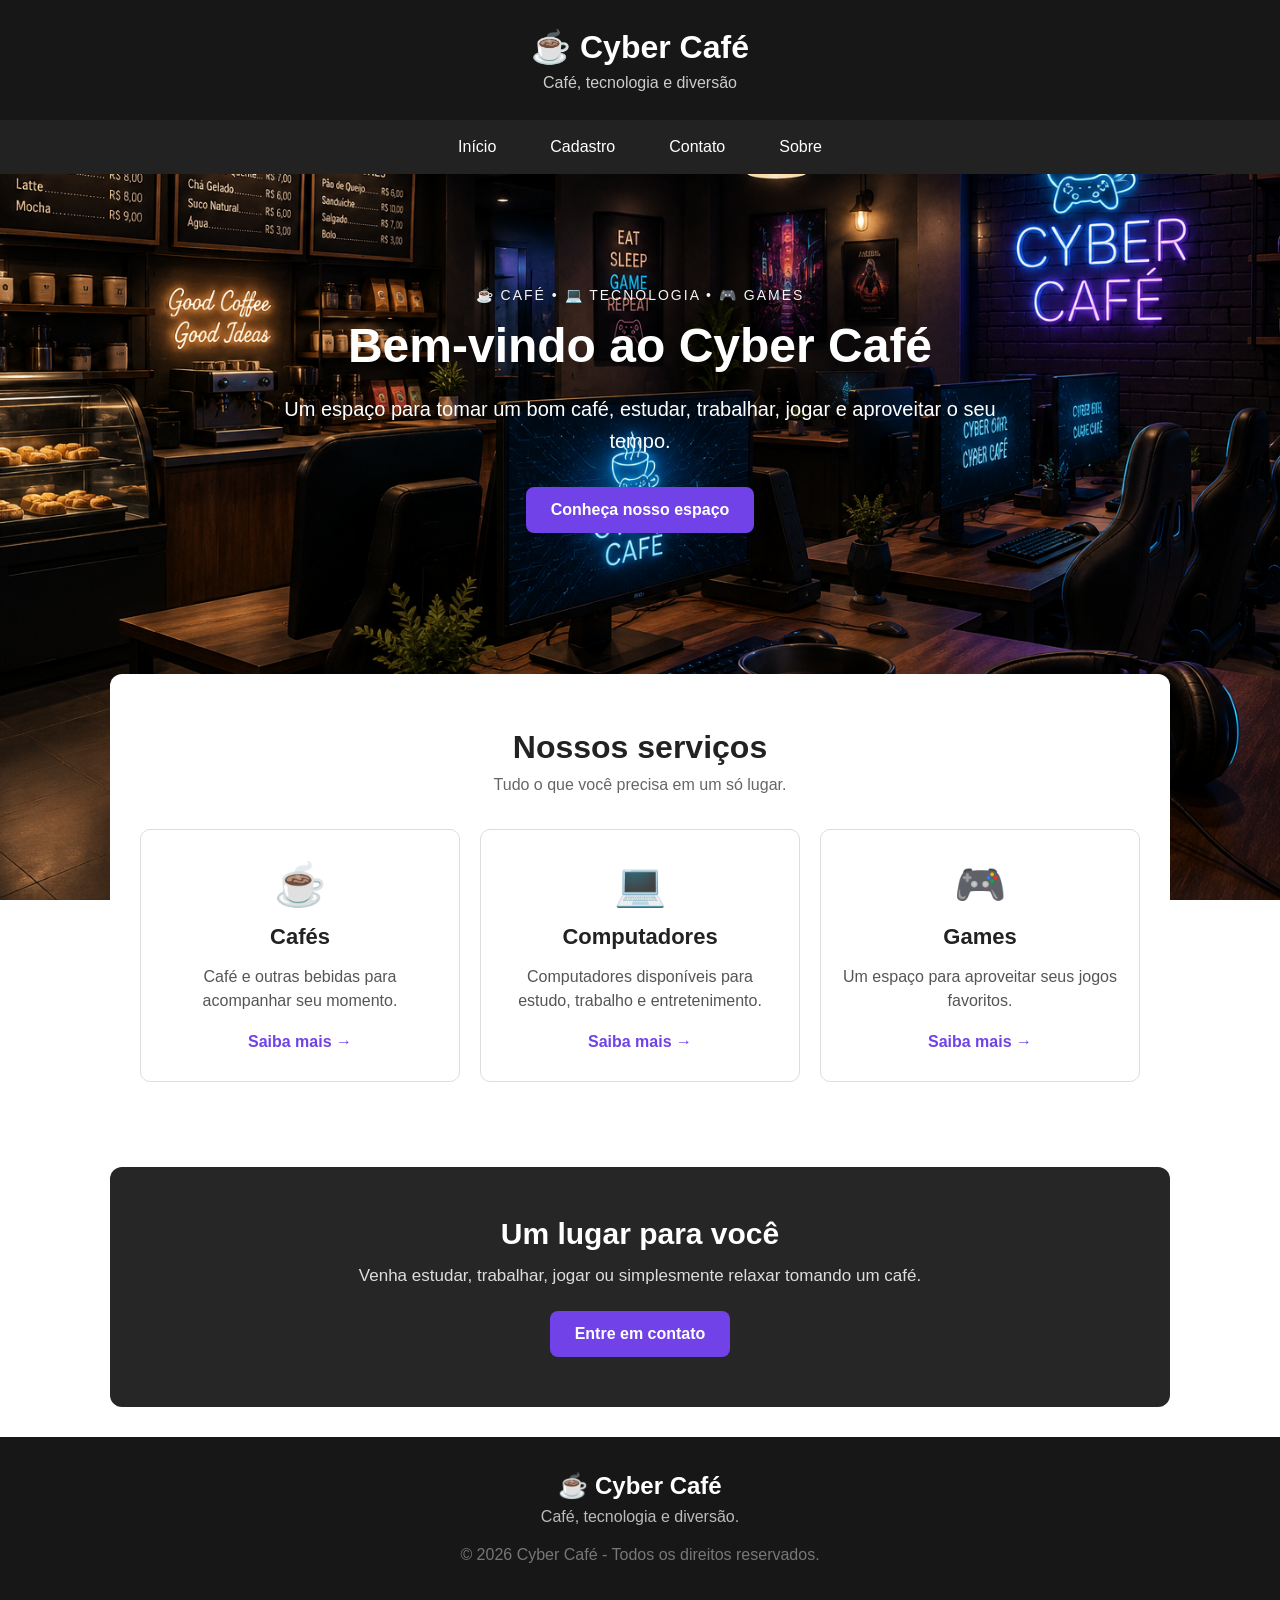
<file: index.html>
<!DOCTYPE html>
<html lang="pt-br">

<head>
    <meta charset="UTF-8">
    <meta name="viewport" content="width=device-width, initial-scale=1.0">
    <title>Cyber Café</title>

    <link rel="stylesheet" href="estilo.css">
</head>

<body>

    <!-- CABEÇALHO -->
    <header>
        <div class="logo">
            ☕ Cyber Café
        </div>
        <p>Café, tecnologia e diversão</p>
    </header>


    <!-- MENU -->
    <nav>
        <a href="index.html">Início</a>
        <a href="cadastro.html">Cadastro</a>
        <a href="contato.html">Contato</a>
        <a href="sobre.html">Sobre</a>
    </nav>


    <!-- CONTEÚDO PRINCIPAL -->
    <main>
         <!-- BANNER -->
        <section class="hero">
            <div class="hero-conteudo">
                <span class="subtitulo">
                    ☕ CAFÉ • 💻 TECNOLOGIA • 🎮 GAMES
                </span>
                <h1>
                    Bem-vindo ao Cyber Café
                </h1>
                <p>
                    Um espaço para tomar um bom café,
                    estudar, trabalhar, jogar e aproveitar
                    o seu tempo.
                </p>
                <a href="#servicos" class="botao">
                    Conheça nosso espaço
                </a>
            </div>
        </section>


        <!-- SERVIÇOS -->
        <section id="servicos" class="servicos">
            <h2>Nossos serviços</h2>
            <p class="descricao">
                Tudo o que você precisa em um só lugar.
            </p>
            <div class="cards">
                <!-- CARD CAFÉ -->
                <div class="card">

                    <div class="icone">
                        ☕
                    </div>
                    <h3>Cafés</h3>
                    <p>
                        Café e outras bebidas para
                        acompanhar seu momento.
                    </p>
                    <a href="#" class="link">
                        Saiba mais →
                    </a>
                </div>


                <!-- CARD COMPUTADORES -->
                <div class="card">
                    <div class="icone">
                        💻
                    </div>
                    <h3>Computadores</h3>
                    <p>
                        Computadores disponíveis para
                        estudo, trabalho e entretenimento.
                    </p>
                    <a href="#" class="link">
                        Saiba mais →
                    </a>
                </div>


                <!-- CARD GAMES -->
                <div class="card">
                    <div class="icone">
                        🎮
                    </div>
                    <h3>Games</h3>
                    <p>
                        Um espaço para aproveitar
                        seus jogos favoritos.
                    </p>
                    <a href="#" class="link">
                        Saiba mais →
                    </a>
                </div>
            </div>
        </section>


        <!-- SEÇÃO SOBRE -->
        <section class="chamada">
            <h2>Um lugar para você</h2>
            <p>
                Venha estudar, trabalhar, jogar ou
                simplesmente relaxar tomando um café.
            </p>
            <a href="contato.html" class="botao">
                Entre em contato
            </a>
        </section>
    </main>


    <!-- RODAPÉ -->
    <footer>
        <div class="footer-logo">
            ☕ Cyber Café
        </div>
        <p>
            Café, tecnologia e diversão.
        </p>
        <p class="copyright">
            © 2026 Cyber Café - Todos os direitos reservados.
        </p>
    </footer>

</body>

</html>
</file>
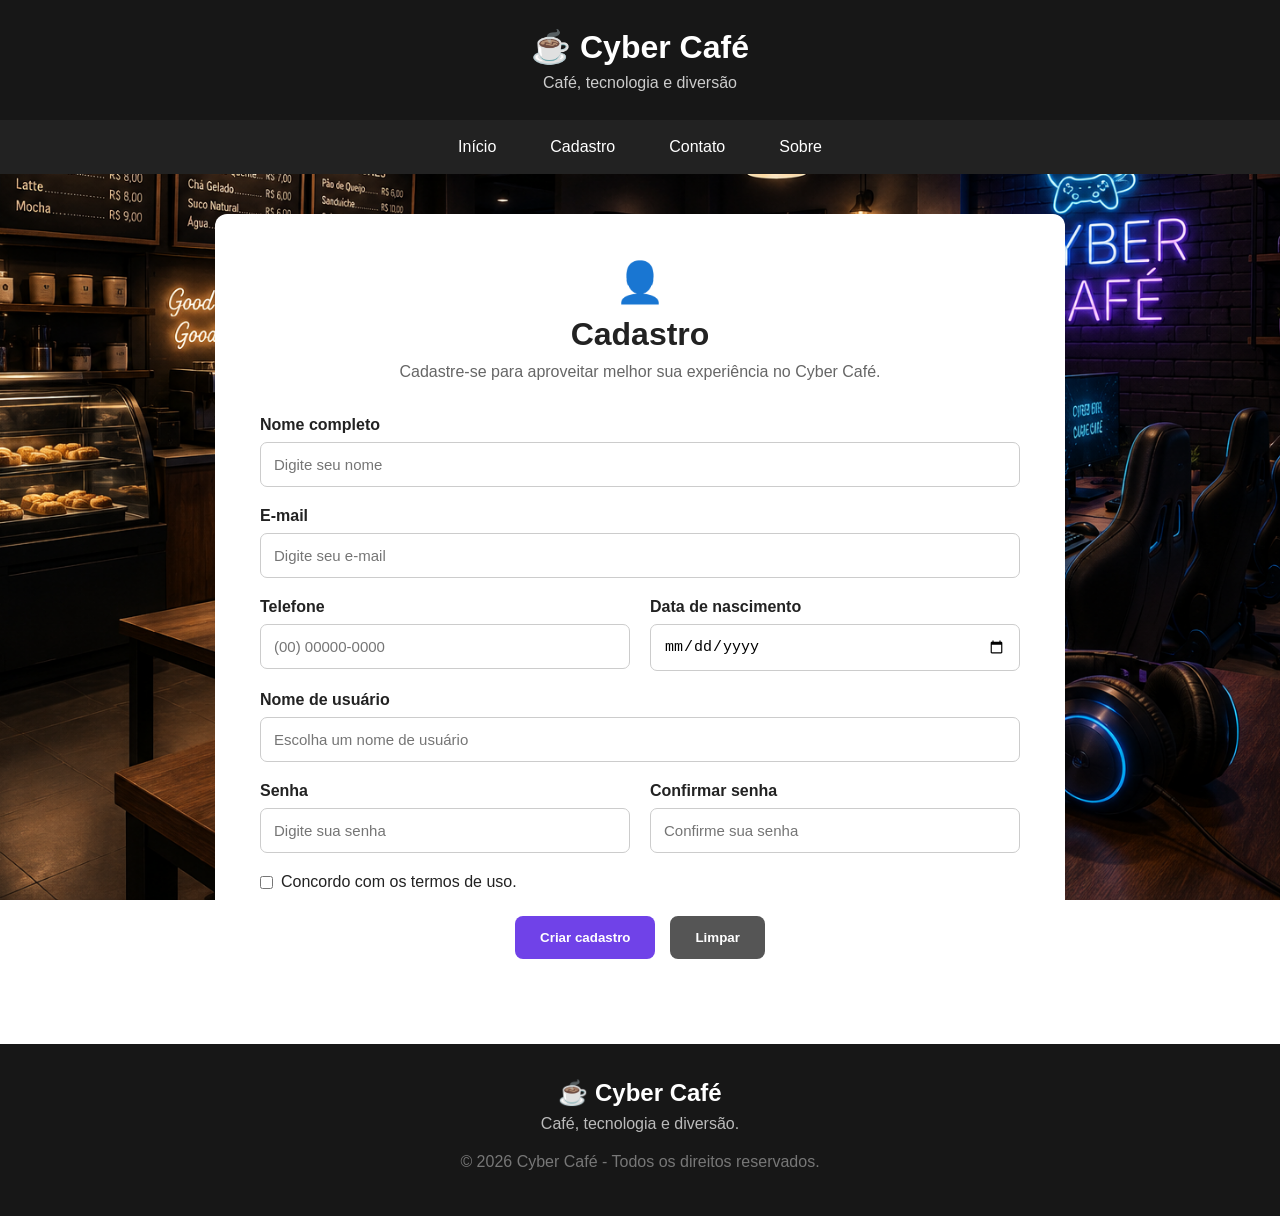
<file: cadastro.html>
<!DOCTYPE html>
<html lang="pt-br">

<head>
    <meta charset="UTF-8">
    <meta name="viewport" content="width=device-width, initial-scale=1.0">

    <title>Cadastro - Cyber Café</title>

    <link rel="stylesheet" href="estilo.css">
</head>

<body>

    <!-- CABEÇALHO -->
    <header>

        <div class="logo">
            ☕ Cyber Café
        </div>

        <p>Café, tecnologia e diversão</p>

    </header>


    <!-- MENU -->
    <nav>

        <a href="index.html">Início</a>
        <a href="cadastro.html">Cadastro</a>
        <a href="contato.html">Contato</a>
        <a href="sobre.html">Sobre</a>

    </nav>


    <!-- CONTEÚDO -->
    <main>

        <section class="pagina-cadastro">

            <div class="titulo-pagina">

                <span>👤</span>

                <h1>Cadastro</h1>

                <p>
                    Cadastre-se para aproveitar melhor
                    sua experiência no Cyber Café.
                </p>

            </div>


            <!-- FORMULÁRIO -->
            <form>

                <div class="campo">

                    <label for="nome">
                        Nome completo
                    </label>

                    <input
                        type="text"
                        id="nome"
                        name="nome"
                        placeholder="Digite seu nome"
                        required
                    >

                </div>


                <div class="campo">

                    <label for="email">
                        E-mail
                    </label>

                    <input
                        type="email"
                        id="email"
                        name="email"
                        placeholder="Digite seu e-mail"
                        required
                    >

                </div>


                <div class="linha">

                    <div class="campo">

                        <label for="telefone">
                            Telefone
                        </label>

                        <input
                            type="tel"
                            id="telefone"
                            name="telefone"
                            placeholder="(00) 00000-0000"
                        >

                    </div>


                    <div class="campo">

                        <label for="nascimento">
                            Data de nascimento
                        </label>

                        <input
                            type="date"
                            id="nascimento"
                            name="nascimento"
                        >

                    </div>

                </div>


                <div class="campo">

                    <label for="usuario">
                        Nome de usuário
                    </label>

                    <input
                        type="text"
                        id="usuario"
                        name="usuario"
                        placeholder="Escolha um nome de usuário"
                        required
                    >

                </div>


                <div class="linha">

                    <div class="campo">

                        <label for="senha">
                            Senha
                        </label>

                        <input
                            type="password"
                            id="senha"
                            name="senha"
                            placeholder="Digite sua senha"
                            required
                        >

                    </div>


                    <div class="campo">

                        <label for="confirmar">
                            Confirmar senha
                        </label>

                        <input
                            type="password"
                            id="confirmar"
                            name="confirmar"
                            placeholder="Confirme sua senha"
                            required
                        >

                    </div>

                </div>


                <!-- TERMOS -->
                <div class="termos">

                    <input
                        type="checkbox"
                        id="termos"
                        required
                    >

                    <label for="termos">
                        Concordo com os termos de uso.
                    </label>

                </div>


                <!-- BOTÕES -->
                <div class="botoes-formulario">

                    <button
                        type="submit"
                        class="botao"
                    >
                        Criar cadastro
                    </button>

                    <button
                        type="reset"
                        class="botao cancelar"
                    >
                        Limpar
                    </button>

                </div>

            </form>

        </section>

    </main>


    <!-- RODAPÉ -->
    <footer>

        <div class="footer-logo">
            ☕ Cyber Café
        </div>

        <p>
            Café, tecnologia e diversão.
        </p>

        <p class="copyright">
            © 2026 Cyber Café - Todos os direitos reservados.
        </p>

    </footer>

</body>

</html>
</file>
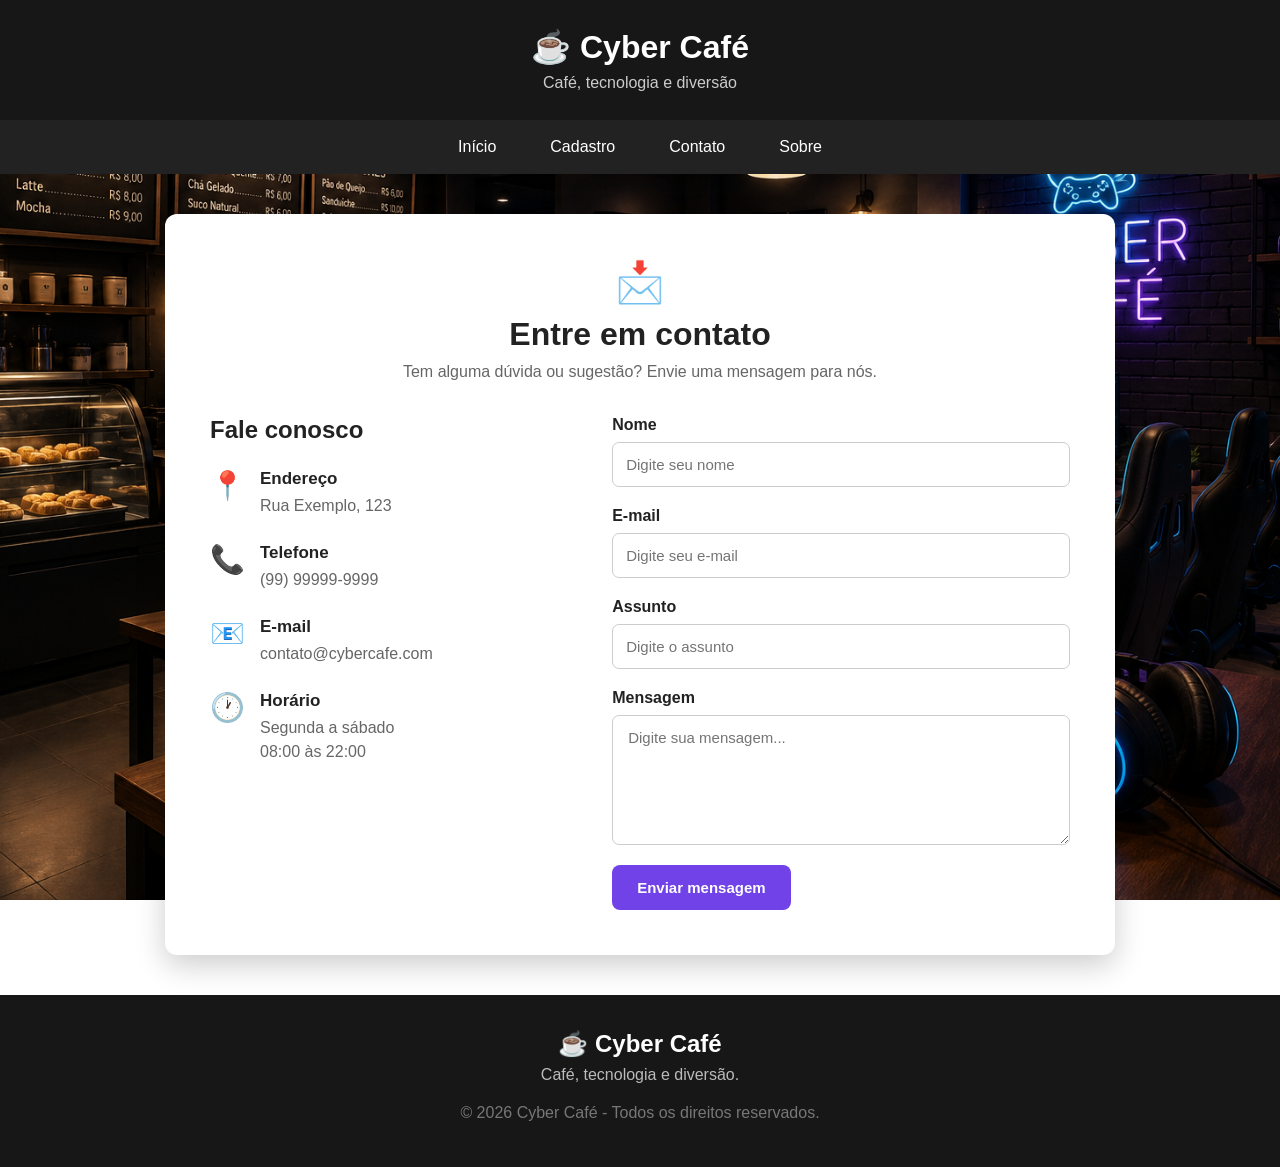
<file: contato.html>
<!DOCTYPE html>
<html lang="pt-br">

<head>
    <meta charset="UTF-8">
    <meta name="viewport" content="width=device-width, initial-scale=1.0">

    <title>Contato - Cyber Café</title>

    <link rel="stylesheet" href="estilo.css">
</head>

<body>

    <!-- CABEÇALHO -->
    <header>

        <div class="logo">
            ☕ Cyber Café
        </div>

        <p>Café, tecnologia e diversão</p>

    </header>


    <!-- MENU -->
    <nav>

        <a href="index.html">Início</a>
        <a href="cadastro.html">Cadastro</a>
        <a href="contato.html">Contato</a>
        <a href="sobre.html">Sobre</a>

    </nav>


    <!-- CONTEÚDO PRINCIPAL -->
    <main>

        <section class="pagina-contato">

            <div class="titulo-pagina">

                <span>📩</span>

                <h1>Entre em contato</h1>

                <p>
                    Tem alguma dúvida ou sugestão?
                    Envie uma mensagem para nós.
                </p>

            </div>


            <div class="area-contato">


                <!-- INFORMAÇÕES -->
                <div class="informacoes-contato">

                    <h2>Fale conosco</h2>

                    <div class="info">

                        <span>📍</span>

                        <div>
                            <h3>Endereço</h3>

                            <p>
                                Rua Exemplo, 123
                            </p>
                        </div>

                    </div>


                    <div class="info">

                        <span>📞</span>

                        <div>
                            <h3>Telefone</h3>

                            <p>
                                (99) 99999-9999
                            </p>
                        </div>

                    </div>


                    <div class="info">

                        <span>📧</span>

                        <div>
                            <h3>E-mail</h3>

                            <p>
                                contato@cybercafe.com
                            </p>
                        </div>

                    </div>


                    <div class="info">

                        <span>🕐</span>

                        <div>
                            <h3>Horário</h3>

                            <p>
                                Segunda a sábado<br>
                                08:00 às 22:00
                            </p>
                        </div>

                    </div>

                </div>


                <!-- FORMULÁRIO -->
                <form class="form-contato">

                    <div class="campo">

                        <label for="nome-contato">
                            Nome
                        </label>

                        <input
                            type="text"
                            id="nome-contato"
                            name="nome"
                            placeholder="Digite seu nome"
                            required
                        >

                    </div>


                    <div class="campo">

                        <label for="email-contato">
                            E-mail
                        </label>

                        <input
                            type="email"
                            id="email-contato"
                            name="email"
                            placeholder="Digite seu e-mail"
                            required
                        >

                    </div>


                    <div class="campo">

                        <label for="assunto">
                            Assunto
                        </label>

                        <input
                            type="text"
                            id="assunto"
                            name="assunto"
                            placeholder="Digite o assunto"
                            required
                        >

                    </div>


                    <div class="campo">

                        <label for="mensagem">
                            Mensagem
                        </label>

                        <textarea
                            id="mensagem"
                            name="mensagem"
                            rows="6"
                            placeholder="Digite sua mensagem..."
                            required
                        ></textarea>

                    </div>


                    <button
                        type="submit"
                        class="botao"
                    >
                        Enviar mensagem
                    </button>

                </form>

            </div>

        </section>

    </main>


    <!-- RODAPÉ -->
    <footer>

        <div class="footer-logo">
            ☕ Cyber Café
        </div>

        <p>
            Café, tecnologia e diversão.
        </p>

        <p class="copyright">
            © 2026 Cyber Café - Todos os direitos reservados.
        </p>

    </footer>

</body>

</html>
</file>
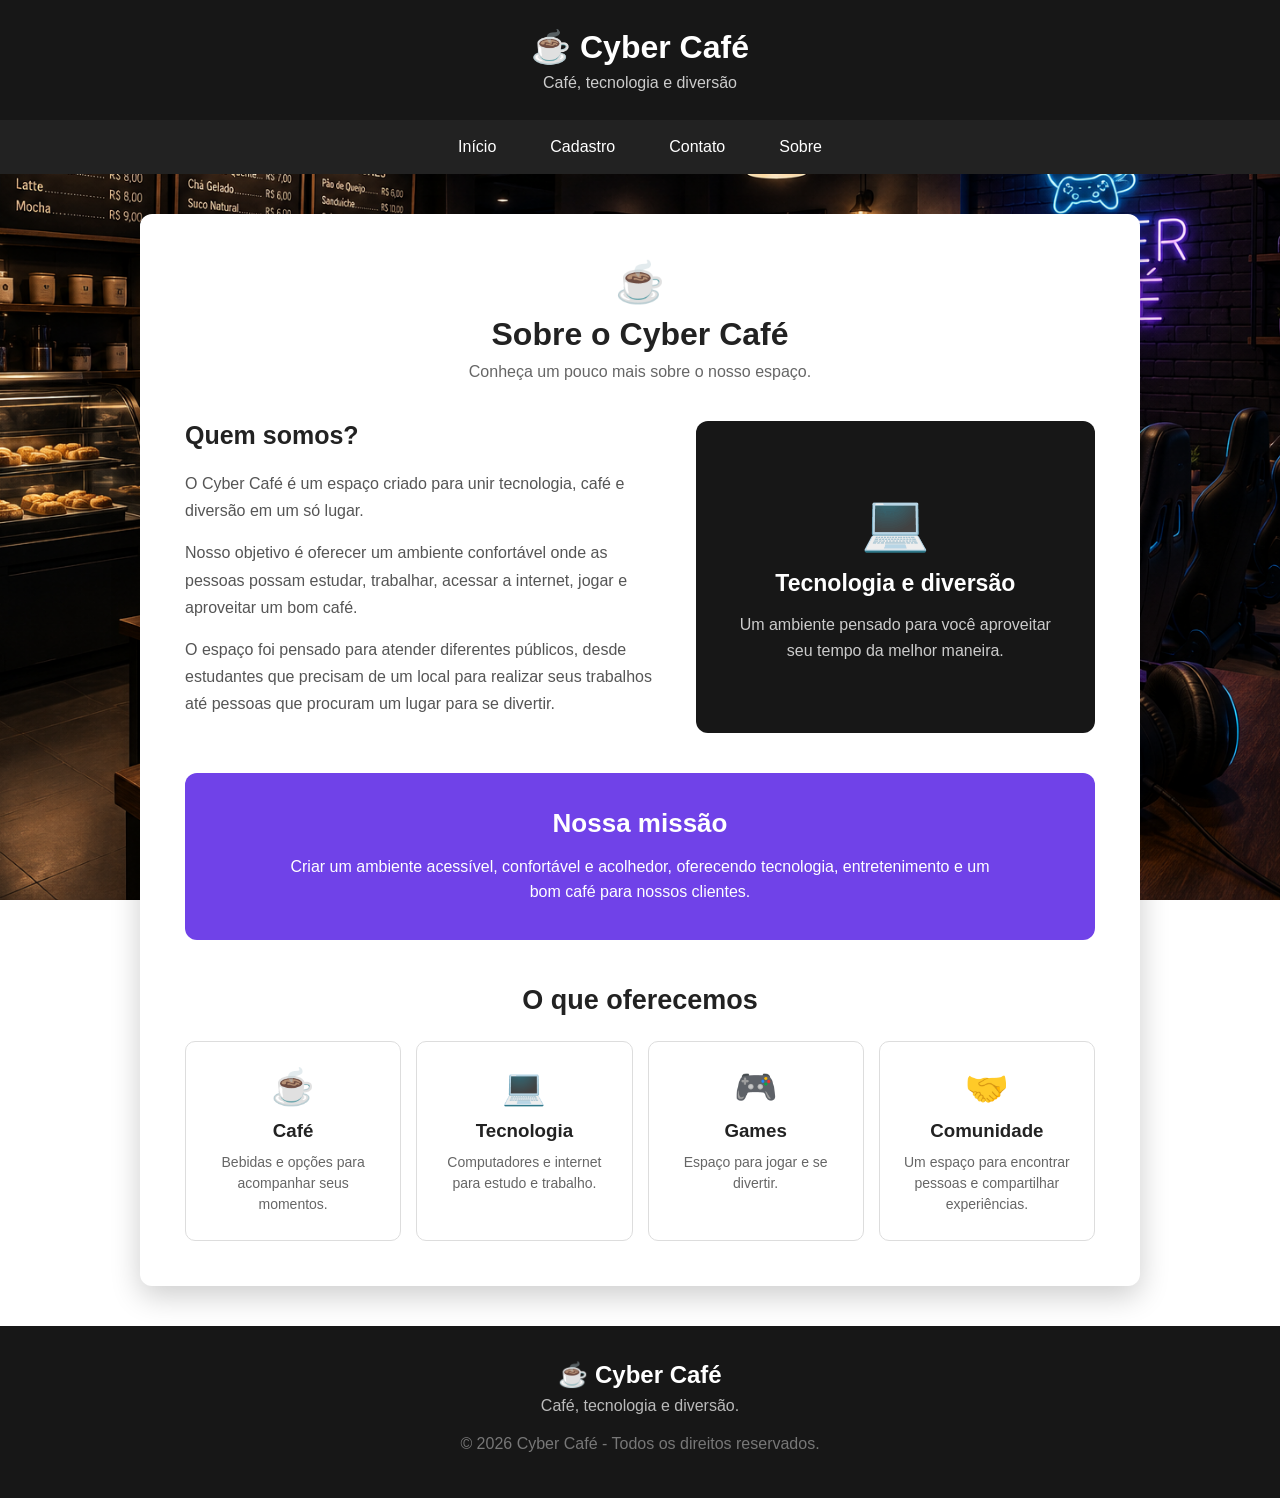
<file: sobre.html>
<!DOCTYPE html>
<html lang="pt-br">

<head>
    <meta charset="UTF-8">
    <meta name="viewport" content="width=device-width, initial-scale=1.0">

    <title>Sobre - Cyber Café</title>

    <link rel="stylesheet" href="estilo.css">
</head>

<body>

    <!-- CABEÇALHO -->
    <header>

        <div class="logo">
            ☕ Cyber Café
        </div>

        <p>Café, tecnologia e diversão</p>

    </header>


    <!-- MENU -->
    <nav>

        <a href="index.html">Início</a>
        <a href="cadastro.html">Cadastro</a>
        <a href="contato.html">Contato</a>
        <a href="sobre.html">Sobre</a>

    </nav>


    <!-- CONTEÚDO PRINCIPAL -->
    <main>

        <section class="pagina-sobre">

            <!-- TÍTULO -->
            <div class="titulo-pagina">

                <span>☕</span>

                <h1>Sobre o Cyber Café</h1>

                <p>
                    Conheça um pouco mais sobre o nosso espaço.
                </p>

            </div>


            <!-- HISTÓRIA -->
            <div class="sobre-conteudo">

                <div class="sobre-texto">

                    <h2>Quem somos?</h2>

                    <p>
                        O Cyber Café é um espaço criado para unir
                        tecnologia, café e diversão em um só lugar.
                    </p>

                    <p>
                        Nosso objetivo é oferecer um ambiente
                        confortável onde as pessoas possam estudar,
                        trabalhar, acessar a internet, jogar e
                        aproveitar um bom café.
                    </p>

                    <p>
                        O espaço foi pensado para atender diferentes
                        públicos, desde estudantes que precisam de um
                        local para realizar seus trabalhos até pessoas
                        que procuram um lugar para se divertir.
                    </p>

                </div>


                <!-- DESTAQUE -->
                <div class="sobre-destaque">

                    <div class="destaque-icone">
                        💻
                    </div>

                    <h2>
                        Tecnologia e diversão
                    </h2>

                    <p>
                        Um ambiente pensado para você aproveitar
                        seu tempo da melhor maneira.
                    </p>

                </div>

            </div>


            <!-- MISSÃO -->
            <div class="missao">

                <h2>Nossa missão</h2>

                <p>
                    Criar um ambiente acessível, confortável e
                    acolhedor, oferecendo tecnologia, entretenimento
                    e um bom café para nossos clientes.
                </p>

            </div>


            <!-- VALORES -->
            <div class="valores">

                <h2>O que oferecemos</h2>

                <div class="cards-sobre">

                    <div class="card-sobre">

                        <span>☕</span>

                        <h3>Café</h3>

                        <p>
                            Bebidas e opções para acompanhar
                            seus momentos.
                        </p>

                    </div>


                    <div class="card-sobre">

                        <span>💻</span>

                        <h3>Tecnologia</h3>

                        <p>
                            Computadores e internet para estudo
                            e trabalho.
                        </p>

                    </div>


                    <div class="card-sobre">

                        <span>🎮</span>

                        <h3>Games</h3>

                        <p>
                            Espaço para jogar e se divertir.
                        </p>

                    </div>


                    <div class="card-sobre">

                        <span>🤝</span>

                        <h3>Comunidade</h3>

                        <p>
                            Um espaço para encontrar pessoas
                            e compartilhar experiências.
                        </p>

                    </div>

                </div>

            </div>


        </section>

    </main>


    <!-- RODAPÉ -->
    <footer>

        <div class="footer-logo">
            ☕ Cyber Café
        </div>

        <p>
            Café, tecnologia e diversão.
        </p>

        <p class="copyright">
            © 2026 Cyber Café - Todos os direitos reservados.
        </p>

    </footer>

</body>

</html>
</file>
<file: estilo.css>
/* =========================
   CONFIGURAÇÕES GERAIS
========================= */

* {
    margin: 0;
    padding: 0;
    box-sizing: border-box;
}

html {
    scroll-behavior: smooth;
}

body {
    font-family: Arial, Helvetica, sans-serif;
    background-image: url("img/inicio.png");
    background-size: cover;
    background-position: center;
    background-attachment: fixed;
    color: #222;
}


/* =========================
   CABEÇALHO
========================= */

header {
    background: #171717;
    color: white;
    text-align: center;
    padding: 28px 20px;
}

.logo {
    font-size: 32px;
    font-weight: bold;
    margin-bottom: 8px;
}

header p {
    font-size: 16px;
    color: #cccccc;
}


/* =========================
   MENU
========================= */

nav {
    background: #222;
    display: flex;
    justify-content: center;
    gap: 10px;
    padding: 0 20px;
}

nav a {
    color: white;
    text-decoration: none;
    padding: 18px 22px;
    transition: 0.3s;
}

nav a:hover {
    background: #6c3cff;
    color: white;
}

/* =========================
   CONTEÚDO
========================= */

main {
    max-width: 1100px;
    margin: 0 auto;
}

/* =========================
   BANNER PRINCIPAL
========================= */

.hero {
    min-height: 470px;
    display: flex;
    align-items: center;
    justify-content: center;
    text-align: center;
    padding: 60px 25px;
}

.hero-conteudo {
    max-width: 750px;

    color: white;
}

.subtitulo {
     display: inline-block;
    font-size: 14px;
     letter-spacing: 2px;
    color: #f4f4f4;
    margin-bottom: 15px;
}

.hero h1 {
    font-size: 48px;
    margin-bottom: 20px;
}

.hero p {
    font-size: 20px;
    line-height: 1.6;
    margin-bottom: 30px;
}

/* =========================
   BOTÃO
========================= */

.botao {
    display: inline-block;
    background: #7042e8;
    color: white;
    text-decoration: none;
    padding: 14px 25px;
    border-radius: 8px;
    font-weight: bold;
    transition: 0.3s;
}

.botao:hover {
    background: #8b63ff;
    transform: translateY(-3px);
}

/* =========================
   SERVIÇOS
========================= */

.servicos {
    background: white;
    border-radius: 12px;
    padding: 55px 30px;
    margin: 30px 20px;
}

.servicos h2 {
    text-align: center;
    font-size: 32px;
    margin-bottom: 10px;
}

.descricao {
    text-align: center;
    color: #666;
    margin-bottom: 35px;
}

/* =========================
   CARDS
========================= */

.cards {
    display: grid;
    grid-template-columns:
        repeat(3, 1fr);
    gap: 20px;
}

.card {
    border: 1px solid #ddd;
    border-radius: 10px;
    padding: 30px 20px;
    text-align: center;
    transition: 0.3s;
    background: #fff;
}

.card:hover {
    transform: translateY(-8px);
    box-shadow:
        0 10px 25px
        rgba(0, 0, 0, 0.15);
}

.icone {
    font-size: 42px;
    margin-bottom: 15px;
}

.card h3 {
    font-size: 22px;
    margin-bottom: 15px;
}

.card p {
    color: #555;
    line-height: 1.5;
    margin-bottom: 20px;
}

.link {
    color: #7042e8;
    text-decoration: none;
    font-weight: bold;
}

.link:hover {
    text-decoration: underline;
}

/* =========================
   CHAMADA
========================= */

.chamada {
    text-align: center;
    background: rgba(20, 20, 20, 0.92);
    color: white;
    margin: 30px 20px;
    padding: 50px 25px;
    border-radius: 12px;
}

.chamada h2 {
    font-size: 30px;
    margin-bottom: 15px;
}

.chamada p {
    color: #ddd;
    margin-bottom: 25px;
    font-size: 17px;
}


/* =========================
   RODAPÉ
========================= */

footer {
    background: #171717;
    color: white;
    text-align: center;
    padding: 35px 20px;
    margin-top: 30px;
}

.footer-logo {
    font-size: 24px;
    font-weight: bold;
    margin-bottom: 8px;
}

footer p {
    color: #bbb;
    margin-bottom: 10px;
}

footer .copyright {
    color: #777;
    margin-top: 20px;
}

/* =========================
   RESPONSIVIDADE
========================= */

@media (max-width: 768px) {
    .logo {
        font-size: 27px;
    }
    nav {
        flex-wrap: wrap;
    }
    nav a {
        padding: 14px 12px;
    }
    .hero h1 {
        font-size: 36px;
    }
    .hero p {
        font-size: 17px;
    }
    .cards {
        grid-template-columns: 1fr;
    }
    .servicos {
        padding: 40px 20px;
    }
}

/* =========================
   ESTILOS DO CADASTRO
========================= */

.pagina-cadastro {
    background: white;
    max-width: 850px;
    margin: 40px auto;
    padding: 45px;
    border-radius: 12px;
}

.titulo-pagina {
    text-align: center;
    margin-bottom: 35px;
}

.titulo-pagina span {
    font-size: 40px;
}

.titulo-pagina h1 {
    font-size: 32px;
    margin: 10px 0;
}

.titulo-pagina p {
    color: #666;
}

.campo {
    display: flex;
    flex-direction: column;
    margin-bottom: 20px;
}

.campo label {
    font-weight: bold;
    margin-bottom: 8px;
}

.campo input {
    padding: 13px;
    border: 1px solid #ccc;
    border-radius: 7px;
    font-size: 15px;
}

.campo input:focus {
    outline: none;
    border-color: #7042e8;
}

.linha {
    display: flex;
    gap: 20px;
}

.linha .campo {
    flex: 1;
}

.termos {
    display: flex;
    align-items: center;
    gap: 8px;
    margin-bottom: 25px;
}

.botoes-formulario {
    display: flex;
    justify-content: center;
    gap: 15px;
}

.botoes-formulario button {
    border: none;
    cursor: pointer;
}

.cancelar {
    background: #555;
}

/* =========================
   PÁGINA DE CONTATO
========================= */

.pagina-contato {
    background: white;
    max-width: 950px;
    margin: 40px auto;
    padding: 45px;
    border-radius: 12px;

    box-shadow:
        0 10px 30px
        rgba(0, 0, 0, 0.20);
}


/* ÁREA PRINCIPAL */

.area-contato {
    display: flex;
    gap: 50px;
    margin-top: 35px;
}


/* =========================
   INFORMAÇÕES
========================= */

.informacoes-contato {
    flex: 1;
}

.informacoes-contato h2 {
    margin-bottom: 25px;
    font-size: 24px;
}

.info {
    display: flex;
    align-items: flex-start;
    gap: 15px;
    margin-bottom: 25px;
}

.info span {
    font-size: 28px;
}

.info h3 {
    margin-bottom: 5px;
    font-size: 17px;
}

.info p {
    color: #666;
    line-height: 1.5;
}


/* =========================
   FORMULÁRIO DE CONTATO
========================= */

.form-contato {
    flex: 1.3;
}

.campo textarea {
    width: 100%;
    padding: 13px 15px;
    border: 1px solid #ccc;
    border-radius: 7px;
    font-family: Arial, Helvetica, sans-serif;
    font-size: 15px;
    outline: none;
    resize: vertical;
    transition: 0.3s;
}

.campo textarea:focus {
    border-color: #7042e8;
    box-shadow:
        0 0 0 3px
        rgba(112, 66, 232, 0.15);
}

.form-contato .botao {
    border: none;
    cursor: pointer;
    font-size: 15px;
}


/* =========================
   CONTATO NO CELULAR
========================= */

@media (max-width: 768px) {
    .pagina-contato {
        margin: 25px 15px;
        padding: 30px 20px;
    }
    .area-contato {
        flex-direction: column;
        gap: 30px;
    }
    .form-contato .botao {
        width: 100%;
    }

}

/* =========================
   PÁGINA SOBRE
========================= */

.pagina-sobre {
    background: white;
    max-width: 1000px;
    margin: 40px auto;
    padding: 45px;
    border-radius: 12px;
    box-shadow:
        0 10px 30px
        rgba(0, 0, 0, 0.20);
}


/* =========================
   CONTEÚDO SOBRE
========================= */

.sobre-conteudo {
    display: flex;
    gap: 40px;
    margin-top: 40px;
    align-items: stretch;
}

.sobre-texto {
    flex: 1;
}

.sobre-texto h2 {
    font-size: 25px;
    margin-bottom: 20px;
}

.sobre-texto p {
    color: #555;
    line-height: 1.7;
    margin-bottom: 15px;
}


/* =========================
   DESTAQUE
========================= */

.sobre-destaque {
    flex: 0.7;
    background: #171717;
    color: white;
    border-radius: 12px;
    padding: 35px;
    text-align: center;
    display: flex;
    flex-direction: column;
    justify-content: center;
}

.destaque-icone {
    font-size: 55px;
    margin-bottom: 15px;
}

.sobre-destaque h2 {
    margin-bottom: 15px;
    font-size: 23px;
}

.sobre-destaque p {
    color: #ccc;
    line-height: 1.6;
}


/* =========================
   MISSÃO
========================= */

.missao {
    background: #7042e8;
    color: white;
    text-align: center;
    padding: 35px;
    border-radius: 12px;
    margin-top: 40px;
}

.missao h2 {
    margin-bottom: 15px;
    font-size: 26px;
}

.missao p {
    max-width: 700px;
    margin: 0 auto;
    line-height: 1.6;
}


/* =========================
   VALORES
========================= */

.valores {
    margin-top: 45px;
}

.valores h2 {
    text-align: center;
    font-size: 27px;
    margin-bottom: 25px;
}

.cards-sobre {
    display: grid;
    grid-template-columns:
        repeat(4, 1fr);
    gap: 15px;
}

.card-sobre {
    border: 1px solid #ddd;
    border-radius: 10px;
    padding: 25px 15px;
    text-align: center;
    transition: 0.3s;
}

.card-sobre:hover {
    transform: translateY(-5px);
    box-shadow:
        0 8px 20px
        rgba(0, 0, 0, 0.12);
}

.card-sobre span {
    font-size: 35px;
    display: block;
    margin-bottom: 12px;
}
.card-sobre h3 {
    margin-bottom: 10px;
}
.card-sobre p {
    color: #666;
    font-size: 14px;
    line-height: 1.5;
}


/* =========================
   SOBRE NO CELULAR
========================= */

@media (max-width: 768px) {
    .pagina-sobre {
        margin: 25px 15px;
        padding: 30px 20px;
    }
    .sobre-conteudo {
        flex-direction: column;
    }
    .cards-sobre {
        grid-template-columns: 1fr 1fr;
    }
}

@media (max-width: 500px) {
    .cards-sobre {
        grid-template-columns: 1fr;
    }
}
</file>
